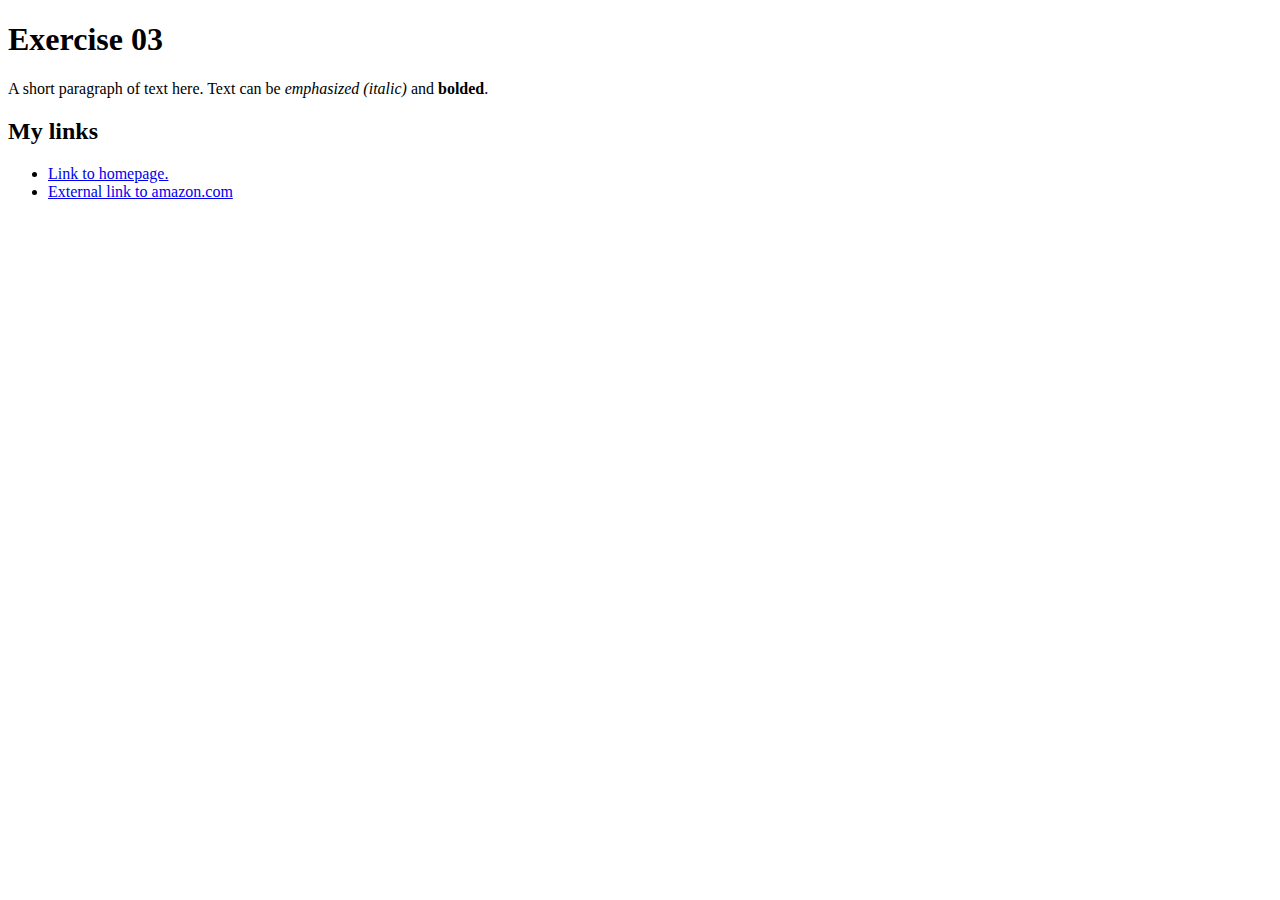
<file: exercises/exercise03.html>
<!DOCTYPE html>
<html>
  <head>
    <title>Exercise 03</title>
  </head>
  <body>
      <h1>Exercise 03</h1>
      <p>A short paragraph of text here. Text can be <em>emphasized (italic)</em>
      and <strong>bolded</strong>.</p>
      <h2>My links</h2>
      <ul>
        <li><a href="../index.html">Link to homepage.</a></li>
        <li><a href="https://amazon.com">External link to amazon.com</li>
      </ul>
  </body>
</html>
</file>
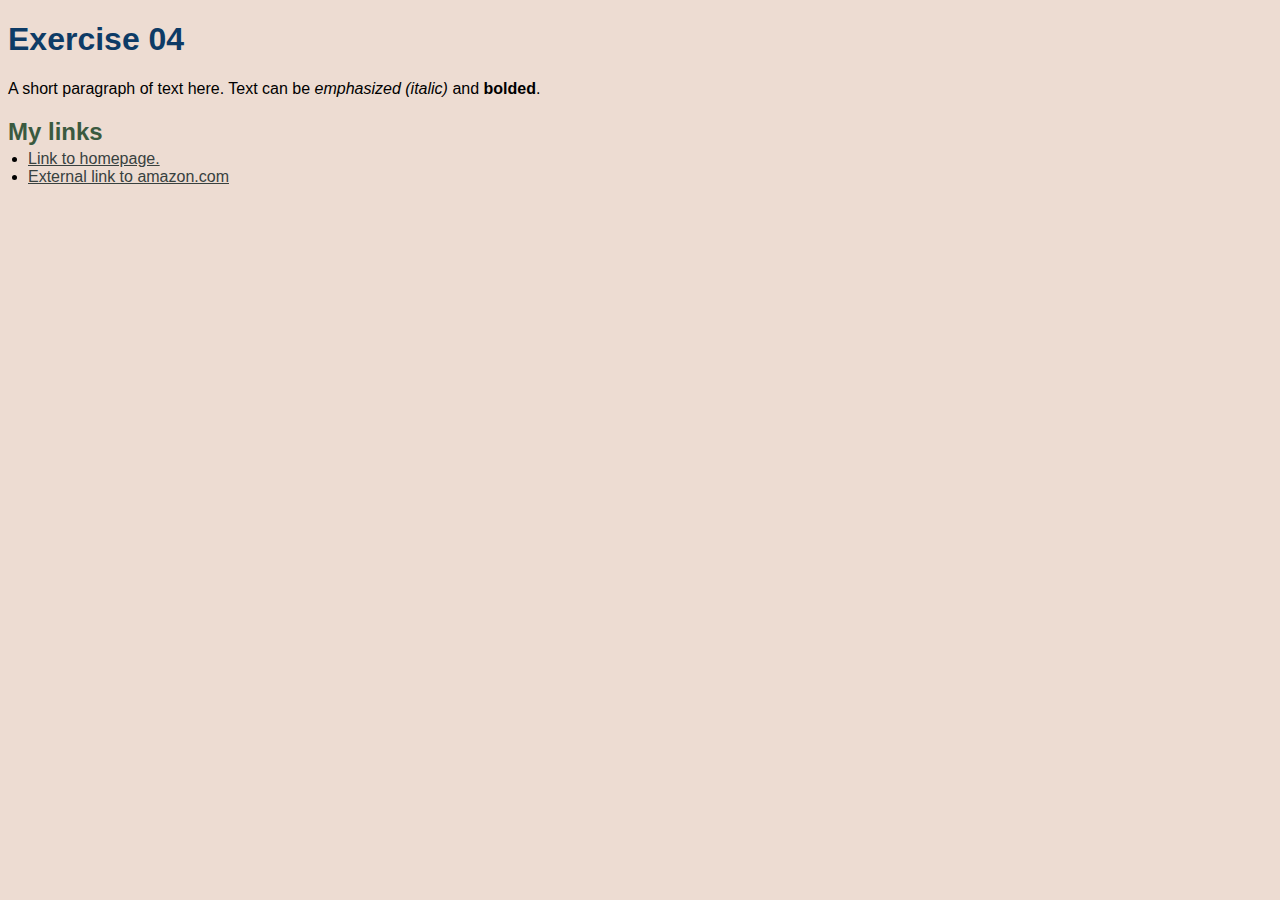
<file: exercises/exercise04.html>
<!DOCTYPE html>
<html>
  <head>
    <title>Exercise 04</title>
    <link rel="stylesheet" type="text/css" href="../assets/css/styles.css">
  </head>
  <body>
      <h1>Exercise 04</h1>
      <p>A short paragraph of text here. Text can be <em>emphasized (italic)</em>
      and <strong>bolded</strong>.</p>
      <h2>My links</h2>
      <ul>
        <li><a href="../index.html">Link to homepage.</a></li>
        <li><a href="https://amazon.com">External link to amazon.com</li>
      </ul>
  </body>
</html>
</file>
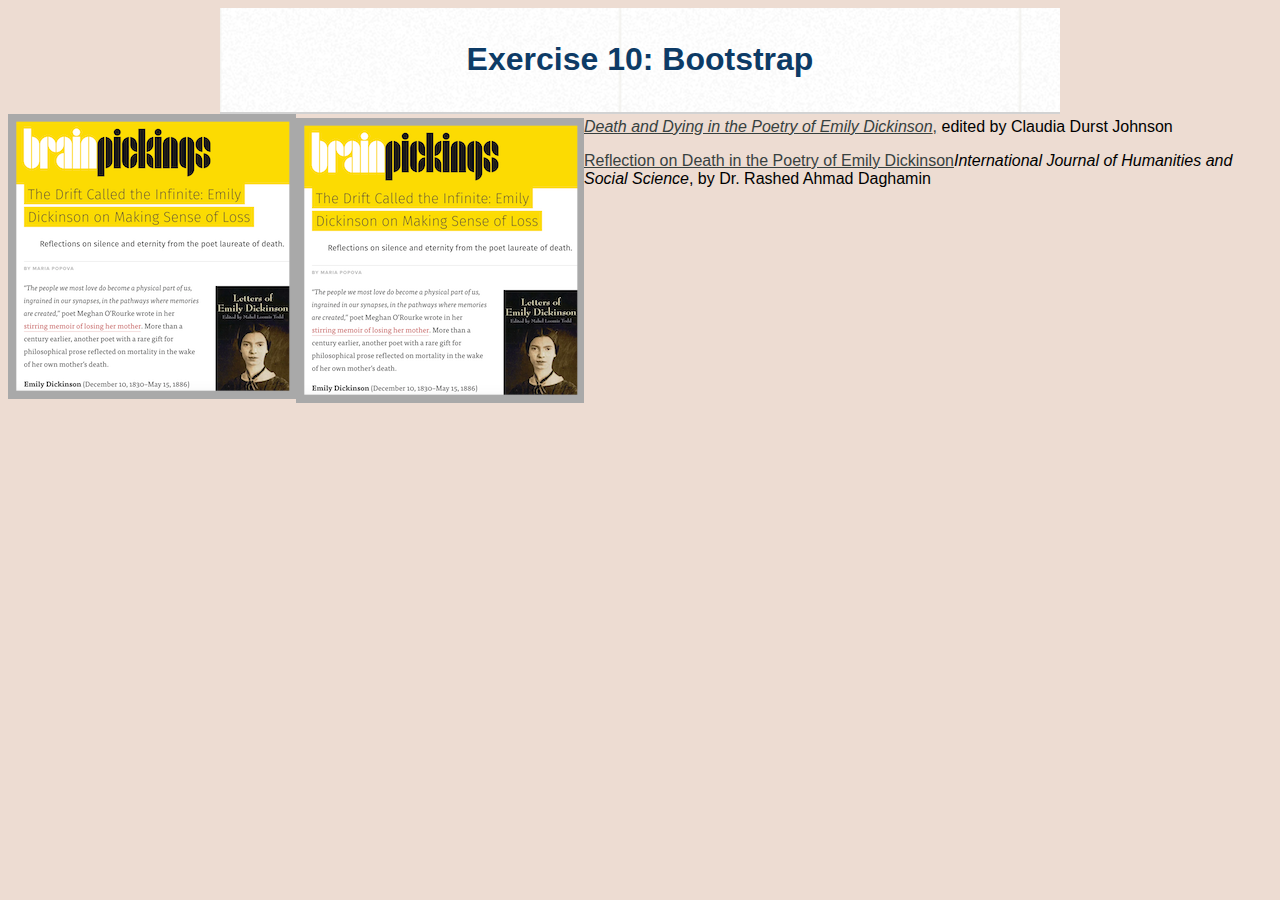
<file: exercises/exercise10.html>
<!DOCTYPE html>
<html>
  <head>
    <title>Exercise 10</title>
    <link rel="stylesheet" type="text/css" href="../assets/css/styles.css">
  </head>
  <header class="wrapper">
    <h1 id="page-title">Exercise 10: Bootstrap</h1>
    </header>
  <body>
    <img alt="The Drift Called the Infinite article" title="The Drift Called the Infinite" src="../assets/images/DriftCalledInfinite.png" align="left">
    <p class="research_p">
      <a class="research" href="https://bookshop.org/books/death-and-dying-in-the-poetry-of-emily-dickinson-9780737763768/9780737763768">
      <em>Death and Dying in the Poetry of Emily Dickinson</em>,</a> edited by Claudia Durst Johnson

      <img alt="The Drift Called the Infinite article" title="The Drift Called the Infinite" src="../assets/images/DriftCalledInfinite.png" align="left">
      <p class="research_p">
        <a class="research" href="https://www.ijhssnet.com/journals/Vol_7_No_4_April_2017/15.pdf">Reflection on Death in the Poetry of Emily
      Dickinson</a><em>International Journal of Humanities and Social Science</em>, by Dr. Rashed Ahmad Daghamin</p>
</file>
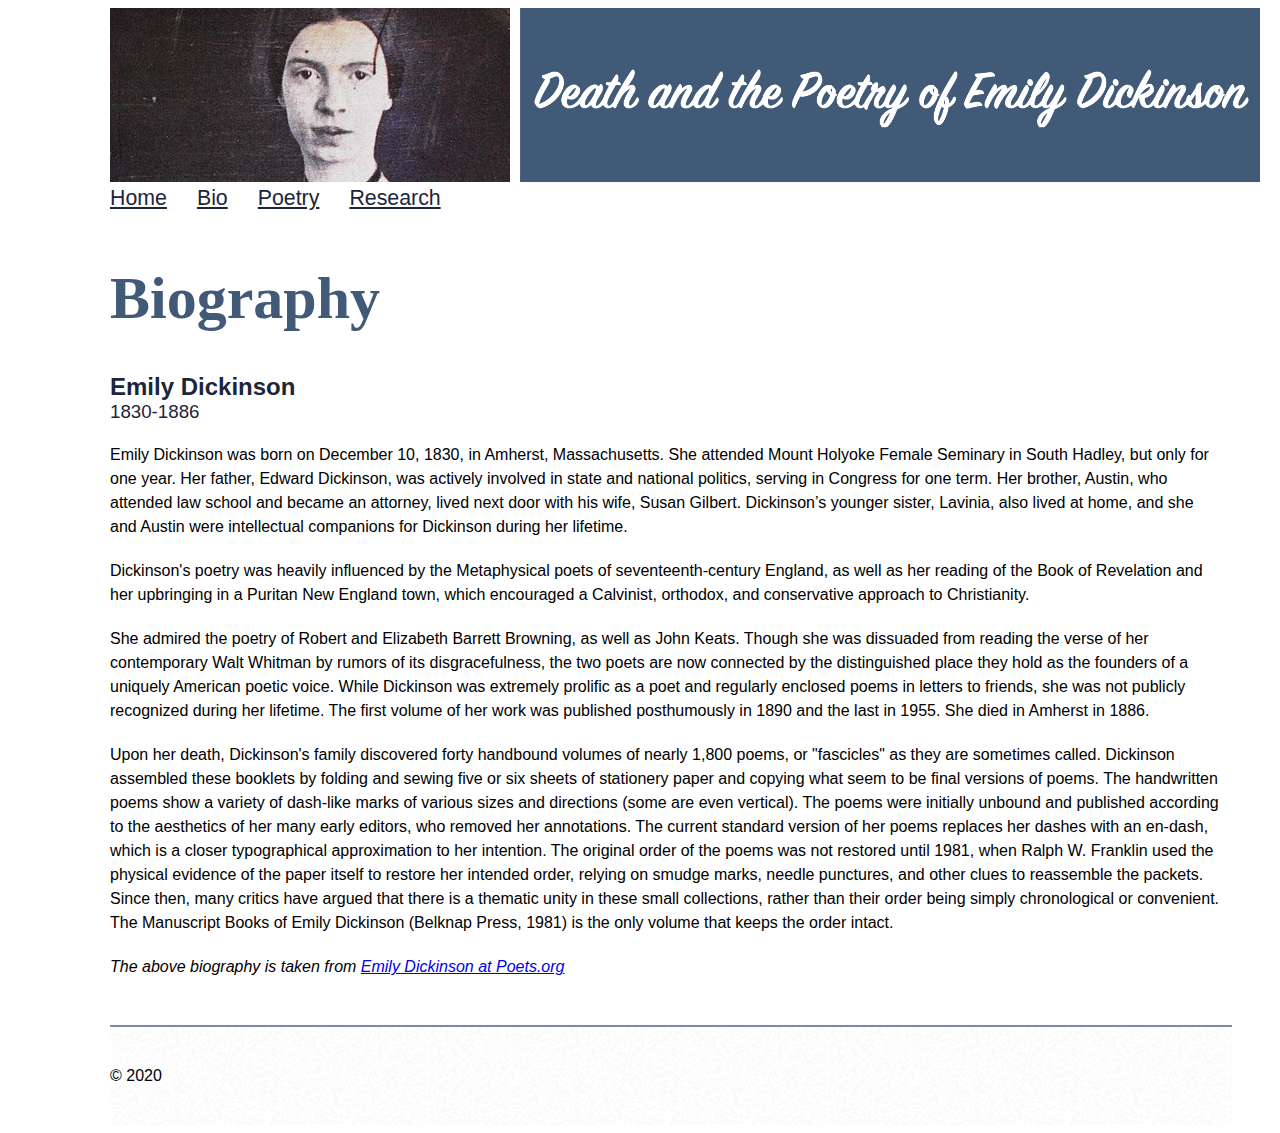
<file: final_pages/bio.html>
<!DOCTYPE html>
<html>

<head>
  <title>Bio</title>
  <meta name="viewpoint" content="width=device-width, initial-scale=1">
  <link rel="stylesheet" type="text/css" href="../finalstyle.css">
</head>
<body>
<header>
<ul>
<li><image alt="Emily Dickinson logo" title="Emily Dickinson logo" src="../assets/images/Death and the Poetry of Emily Dickinson logo.png" class="responsive">
<!-- The above image should serve as the logo for the web page -->
<br>
<li><a class="nav" href="index.html">Home</a></li>
<li><a class="nav" href="bio.html">Bio</a></li>
<li><a class="nav" href="poetry.html">Poetry</a></li>
<li><a class="nav" href="research.html">Research</a></li>
</ul>
</header>

<br><br><br><br><br><br>
<br><br><br><br><br><br>


<div class="wrapper">
  <h1>Biography</h1>
  <h2>Emily Dickinson</h2>
  <h3>1830-1886</h3>

<p>Emily Dickinson was born on December 10, 1830, in Amherst, Massachusetts. She attended Mount Holyoke Female Seminary in South Hadley, but only for one year. Her father, Edward Dickinson, was actively involved in state and national politics, serving in Congress for one term. Her brother, Austin, who attended law school and became an attorney, lived next door with his wife, Susan Gilbert. Dickinson’s younger sister, Lavinia, also lived at home, and she and Austin were intellectual companions for Dickinson during her lifetime.
</p>

<p>Dickinson's poetry was heavily influenced by the Metaphysical poets of seventeenth-century England, as well as her reading of the Book of Revelation and her upbringing in a Puritan New England town, which encouraged a Calvinist, orthodox, and conservative approach to Christianity.
</p>
<p>She admired the poetry of Robert and Elizabeth Barrett Browning, as well as John Keats. Though she was dissuaded from reading the verse of her contemporary Walt Whitman by rumors of its disgracefulness, the two poets are now connected by the distinguished place they hold as the founders of a uniquely American poetic voice. While Dickinson was extremely prolific as a poet and regularly enclosed poems in letters to friends, she was not publicly recognized during her lifetime. The first volume of her work was published posthumously in 1890 and the last in 1955. She died in Amherst in 1886.
</p>

<p>Upon her death, Dickinson's family discovered forty handbound volumes of nearly 1,800 poems, or "fascicles" as they are sometimes called. Dickinson assembled these booklets by folding and sewing five or six sheets of stationery paper and copying what seem to be final versions of poems. The handwritten poems show a variety of dash-like marks of various sizes and directions (some are even vertical). The poems were initially unbound and published according to the aesthetics of her many early editors, who removed her annotations. The current standard version of her poems replaces her dashes with an en-dash, which is a closer typographical approximation to her intention. The original order of the poems was not restored until 1981, when Ralph W. Franklin used the physical evidence of the paper itself to restore her intended order, relying on smudge marks, needle punctures, and other clues to reassemble the packets. Since then, many critics have argued that there is a thematic unity in these small collections, rather than their order being simply chronological or convenient. The Manuscript Books of Emily Dickinson (Belknap Press, 1981) is the only volume that keeps the order intact.
</p>

<p><em>The above biography is taken from <a href="https://poets.org/poet/emily-dickinson">Emily Dickinson at Poets.org</a></em></p>
</div>


</body>
<footer>
  &copy 2020
</footer>



</html>
</file>
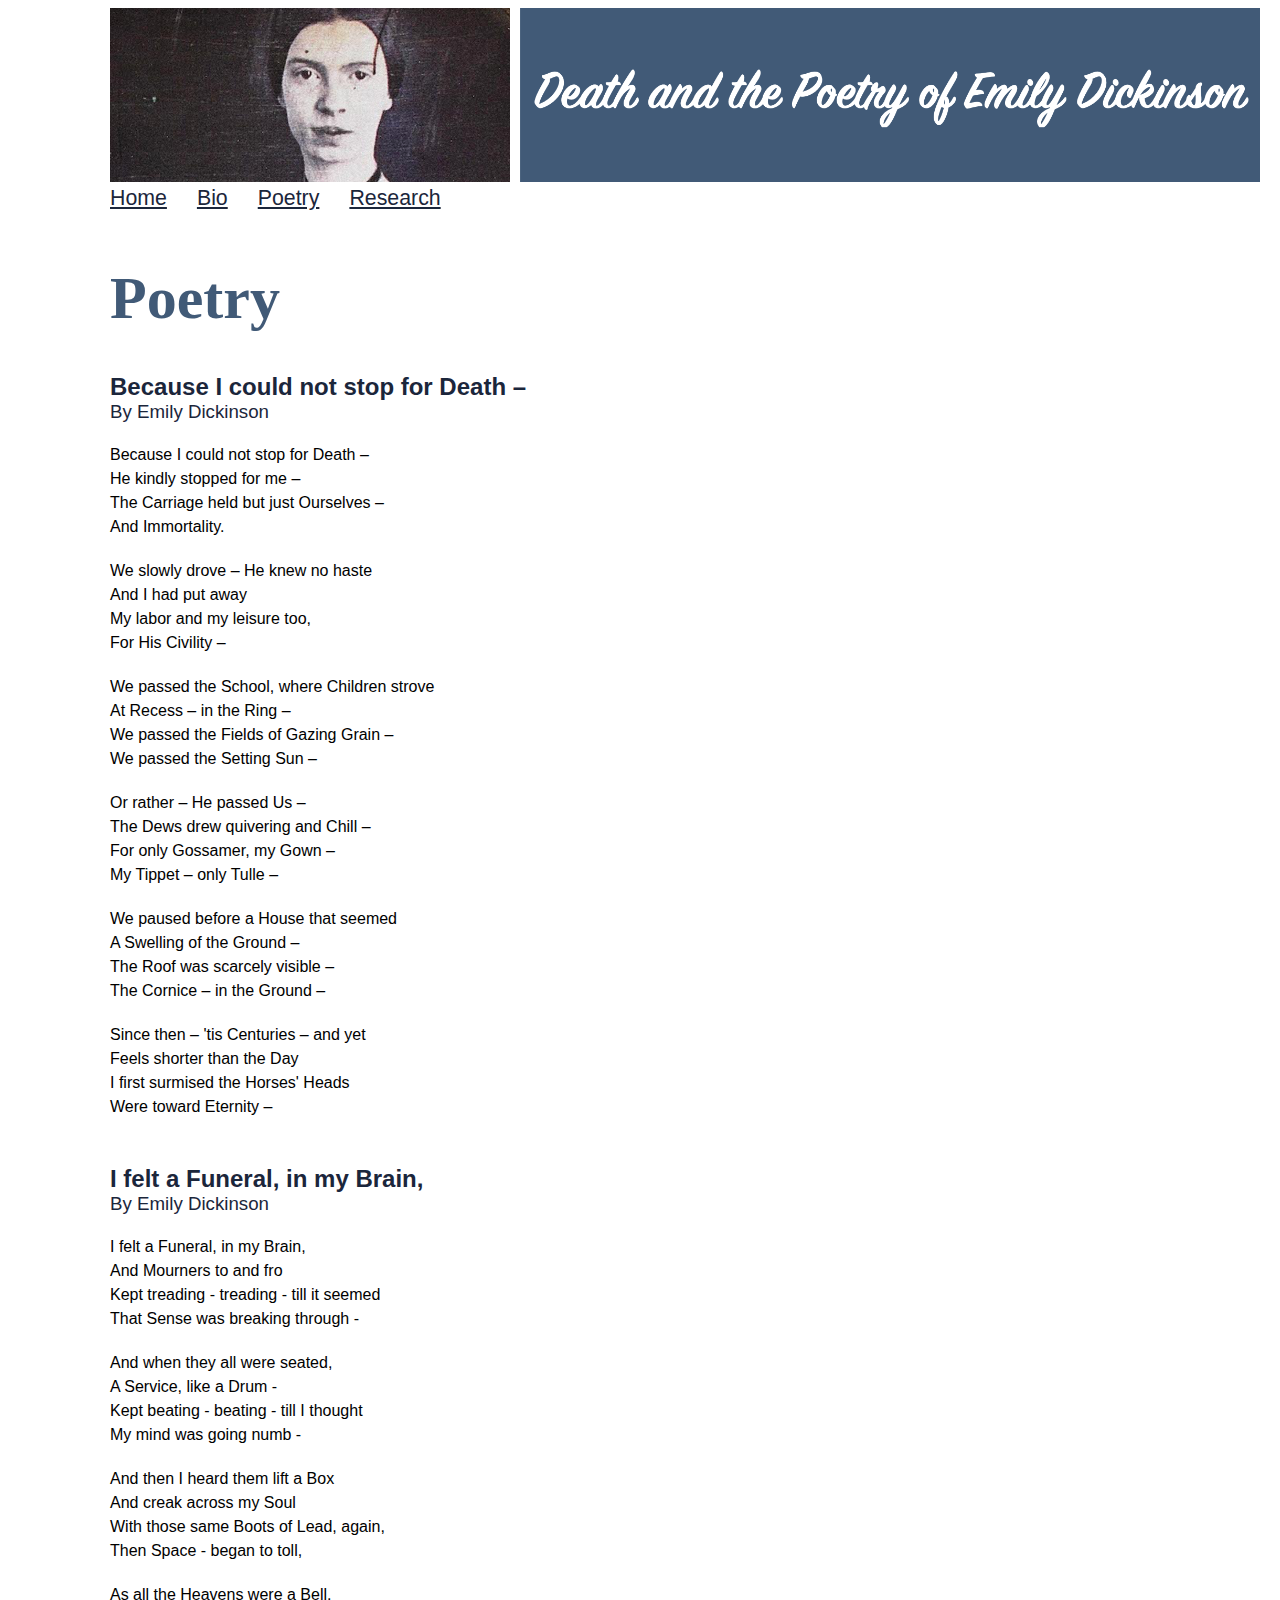
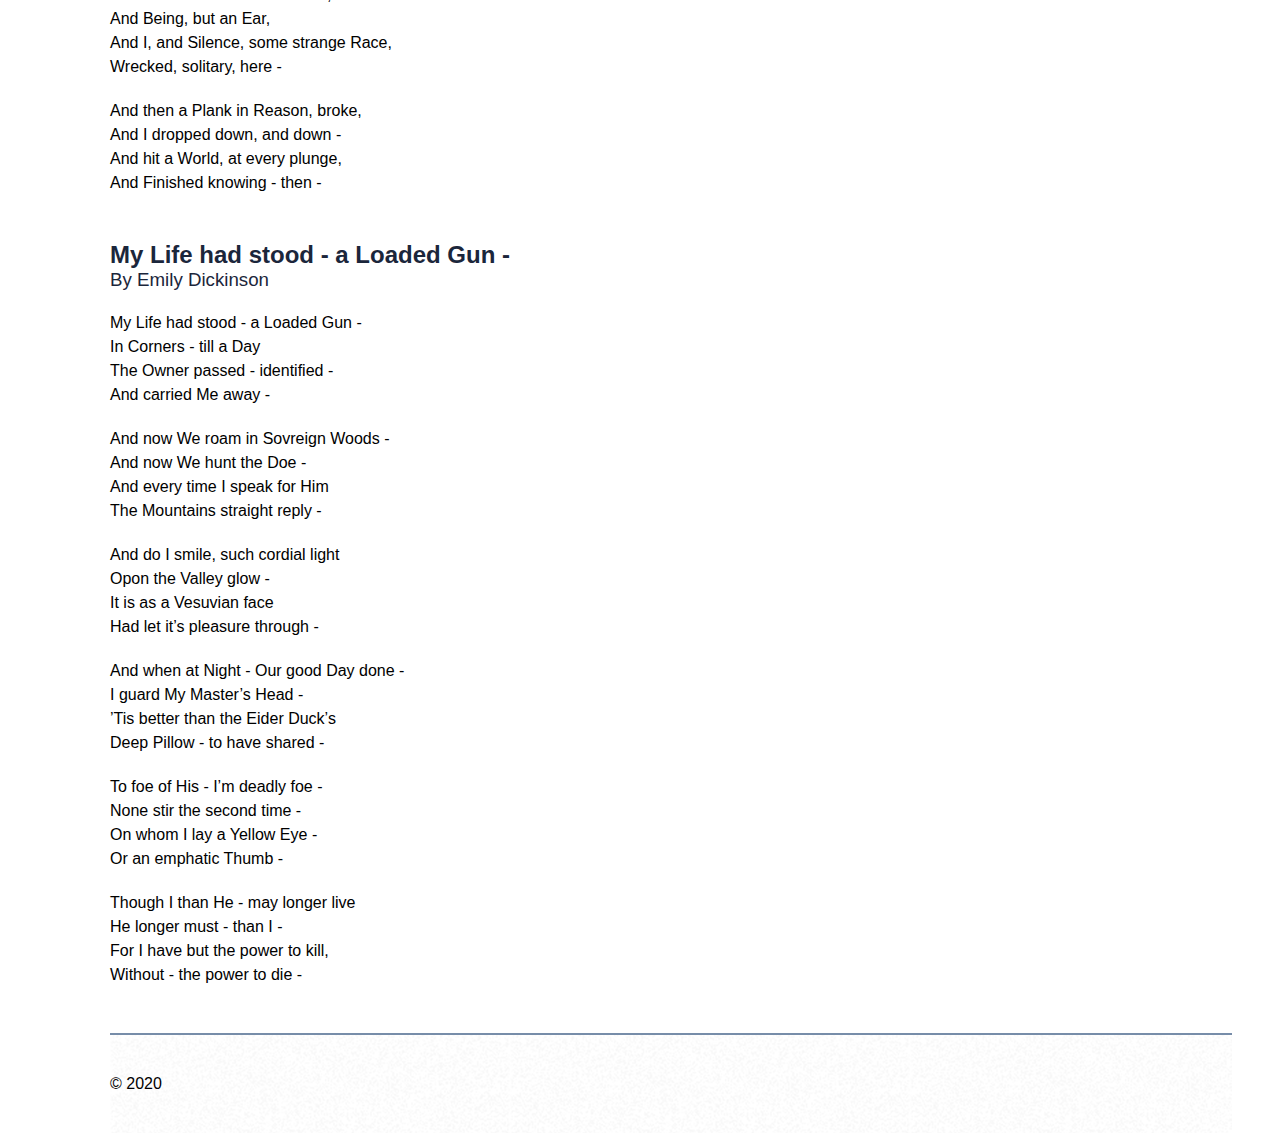
<file: final_pages/poetry.html>
<!DOCTYPE html>
<html>

<head>
  <title>Poetry</title>
  <meta name="viewpoint" content="width=device-width, initial-scale=1">
  <link rel="stylesheet" type="text/css" href="../finalstyle.css">
</head>
<body>
<header>
<ul>
<li><image alt="Emily Dickinson logo" title="Emily Dickinson logo" src="../assets/images/Death and the Poetry of Emily Dickinson logo.png" class="responsive">
<!-- The above image should serve as the logo for the web page -->
<br>
<li><a class="nav" href="index.html">Home</a></li>
<li><a class="nav" href="bio.html">Bio</a></li>
<li><a class="nav" href="poetry.html">Poetry</a></li>
<li><a class="nav" href="research.html">Research</a></li>
</ul>
</header>

<br><br><br><br><br><br>
<br><br><br><br><br><br>

<div class="wrapper">
  <h1>Poetry</h1>
  <h2>Because I could not stop for Death –</h2>
  <h3>By Emily Dickinson</h3>

  <p>Because I could not stop for Death –
  <br>He kindly stopped for me –
  <br>The Carriage held but just Ourselves –
  <br>And Immortality.</p>

  <p>We slowly drove – He knew no haste
  <br>And I had put away
  <br>My labor and my leisure too,
  <br>For His Civility –</p>

  <p>We passed the School, where Children strove
  <br>At Recess – in the Ring –
  <br>We passed the Fields of Gazing Grain –
  <br>We passed the Setting Sun –</p>

  <p>Or rather – He passed Us –
  <br>The Dews drew quivering and Chill –
  <br>For only Gossamer, my Gown –
  <br>My Tippet – only Tulle –</p>

  <p>We paused before a House that seemed
  <br>A Swelling of the Ground –
  <br>The Roof was scarcely visible –
  <br>The Cornice – in the Ground –</p>

  <p>Since then – 'tis Centuries – and yet
  <br>Feels shorter than the Day
  <br>I first surmised the Horses' Heads
  <br>Were toward Eternity –</p>
</div>

<div class="wrapper">
<h2>I felt a Funeral, in my Brain,</h1>
<h3>By Emily Dickinson</h3>
<p>I felt a Funeral, in my Brain,
<br>And Mourners to and fro
<br>Kept treading - treading - till it seemed
<br>That Sense was breaking through -</p>

<p>And when they all were seated,
<br>A Service, like a Drum -
<br>Kept beating - beating - till I thought
<br>My mind was going numb -</p>

<p>And then I heard them lift a Box
<br>And creak across my Soul
<br>With those same Boots of Lead, again,
<br>Then Space - began to toll,</p>

<p>As all the Heavens were a Bell,
<br>And Being, but an Ear,
<br>And I, and Silence, some strange Race,
<br>Wrecked, solitary, here -</p>

<p>And then a Plank in Reason, broke,
<br>And I dropped down, and down -
<br>And hit a World, at every plunge,
<br>And Finished knowing - then -</p></div>

<div class="wrapper">
<h2>My Life had stood - a Loaded Gun -</h1>
<h3>By Emily Dickinson</h3>

  <p>My Life had stood - a Loaded Gun -
  <br>In Corners - till a Day
  <br>The Owner passed - identified -
  <br>And carried Me away -</p>

  <p>And now We roam in Sovreign Woods -
  <br>And now We hunt the Doe -
  <br>And every time I speak for Him
  <br>The Mountains straight reply -</p>

  <p>And do I smile, such cordial light
  <br>Opon the Valley glow -
  <br>It is as a Vesuvian face
  <br>Had let it’s pleasure through -</p>

  <p>And when at Night - Our good Day done -
  <br>I guard My Master’s Head -
  <br>’Tis better than the Eider Duck’s
  <br>Deep Pillow - to have shared -</p>

  <p>To foe of His - I’m deadly foe -
  <br>None stir the second time -
  <br>On whom I lay a Yellow Eye -
  <br>Or an emphatic Thumb -</p>

  <p>Though I than He - may longer live
  <br>He longer must - than I -
  <br>For I have but the power to kill,
  <br>Without - the power to die -</p>
</div>

<footer>
  &copy 2020
</footer>
  </body>
</html>
</file>
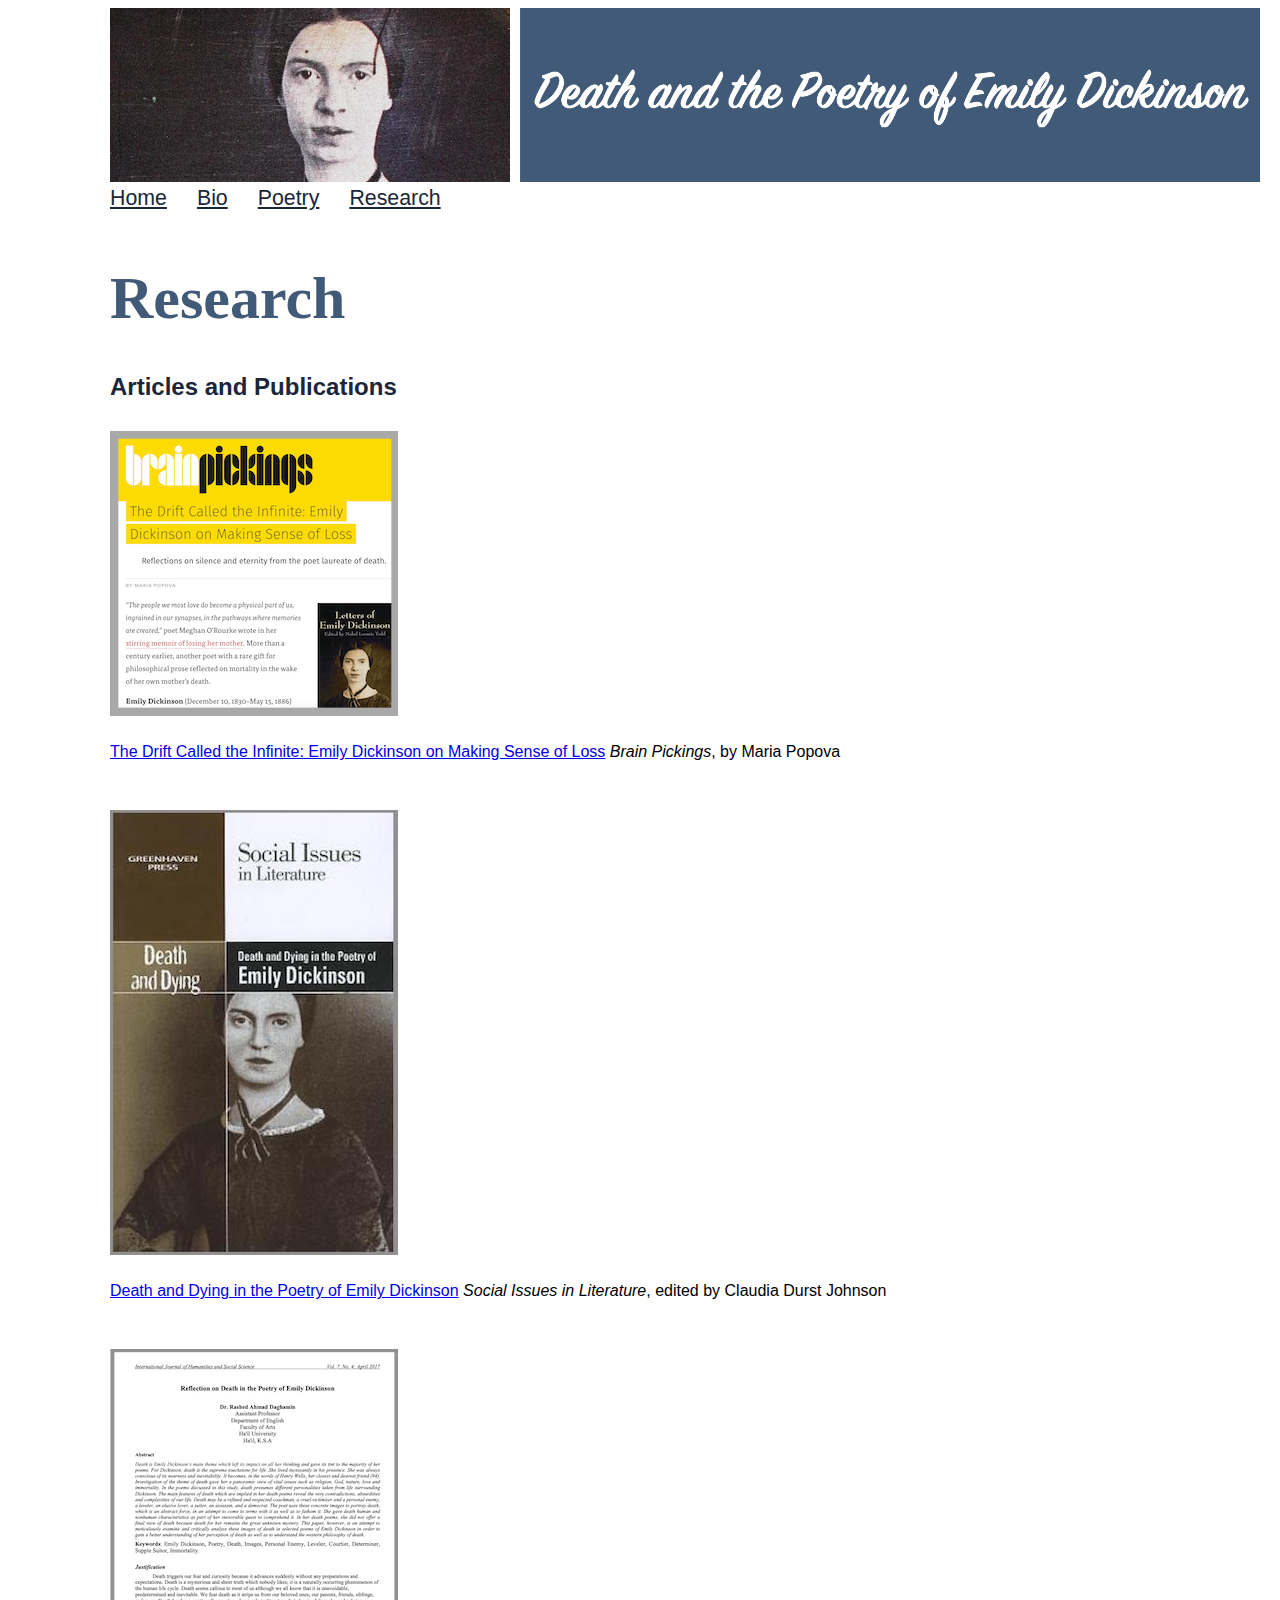
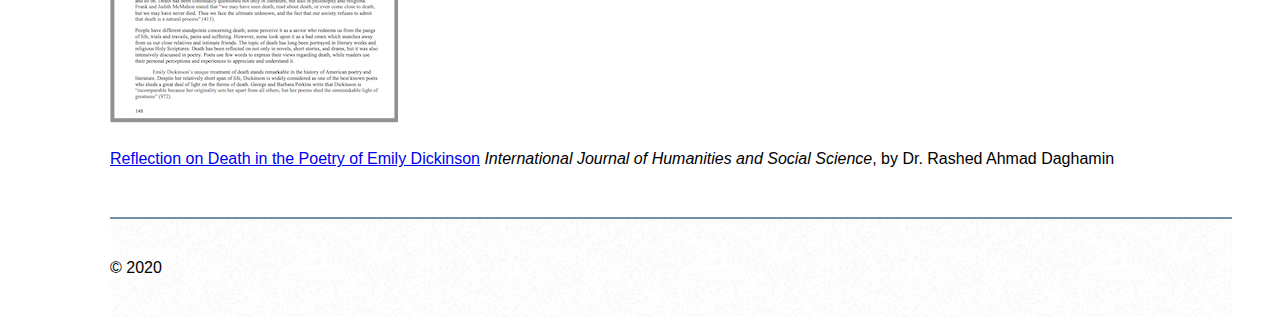
<file: final_pages/research.html>
<!DOCTYPE html>
<html>

<head>
  <title>Research</title>
  <meta name="viewpoint" content="width=device-width, initial-scale=1">
  <link rel="stylesheet" type="text/css" href="../finalstyle.css">
</head>
<body>
<header>
<ul>
<li><image alt="Emily Dickinson logo" title="Emily Dickinson logo" src="../assets/images/Death and the Poetry of Emily Dickinson logo.png" class="responsive">
<!-- The above image should serve as the logo for the web page -->
<br>
<li><a class="nav" href="index.html">Home</a></li>
<li><a class="nav" href="bio.html">Bio</a></li>
<li><a class="nav" href="poetry.html">Poetry</a></li>
<li><a class="nav" href="research.html">Research</a></li>
</ul>
</header>

<br><br><br><br><br><br>
<br><br><br><br><br><br>

<div class="wrapper">
  <h1>Research</h1>
  <h2>Articles and Publications</h2>
</div>


<div class="wrapper">
<img class="img_research" alt="The Drift Called the Infinite article" title="The Drift Called the Infinite" src="../assets/images/DriftCalledInfinite.png">
<p>
<a href="https://www.brainpickings.org/2017/07/20/emily-dickinson-mother-death/">
  The Drift Called the Infinite: Emily Dickinson on Making Sense of Loss</a>
  <em>Brain Pickings</em>, by Maria Popova
</p>
</div>

<div class="wrapper">
<img class="img_research" alt="Death and Dying article" title="Death and Dying" src="../assets/images/DeathAndDying.jpg">
<p>
<a href="https://bookshop.org/books/death-and-dying-in-the-poetry-of-emily-dickinson-9780737763768/9780737763768">
  Death and Dying in the Poetry of Emily Dickinson</a>
  <em>Social Issues in Literature</em>, edited by Claudia Durst Johnson
</p>
</div>

<div class="wrapper">
<img class="img_research" alt="Reflection on Death article" title="Reflection on Death" src="../assets/images/ReflectionOnDeath.png">
<p>
<a href="https://www.ijhssnet.com/journals/Vol_7_No_4_April_2017/15.pdf">
  Reflection on Death in the Poetry of Emily Dickinson</a>
  <em>International Journal of Humanities and Social Science</em>, by Dr. Rashed Ahmad Daghamin
</p>
</div>


</div>
  </body>
  <footer>
    &copy 2020
  </footer>
</html>
</file>
<file: assets/css/styles.css>
body {
background-color: #EDDCD2;
font-family: arial, sans-serif;
}

.wrapper {
background-color: #F0EFEB;
width: 92%;
max-width: 800px;
margin: 0 auto;
padding: 12px 20px;
}

h1 { color: #0D3B66

}
h2 { color: #3a5a40; margin-bottom: 0px;
}
p {margin-top: 4px;
}

a { color: #38413F;}

img { max-width: 100%;
height: auto;
}

blockquote {
  border-left: 2px solid #38413F;
  padding-left: 20px;
  background-color: #F0EFEB;
  font-style: italic;
  font-size: 14pt;
  margin-left: 0px;
  margin-right: 0px;
}

.image {
  text-align: center;
}
.caption {
  font-style: italic;
  text-align: left;
  margin-top: 4px;
}
ul {margin-top: 4px;
padding-left: 20px}

header {
  border-bottom: 2px solid #d2d2d2;
  background-image: url(../images/so-white.png);

text-align: center}
footer {
  background-image: url(../images/so-white.png);
  text-align: center;
  padding-top: 40px;
  padding-bottom: 40px;
  border-top: 2px solid #d2d2d2;
}


}
</file>
<file: finalstyle.css>
header {
position: fixed ;
margin-right: 20px ;
margin-left: -10px ;

}

ul {
  margin-top: 0px ;
  padding-top: 0px ;
  margin: 0px;
  margin-left: 0px ;
  overflow: hidden;
  background-color: #ffffff;
  list-style-type: none;
  color: #52796f ;
}

li {
  float: left;
}


li a:hover {
  background-color: #778da9;
}

footer {
  background-image: url(../assets/images/so-white.png) ;
  text-align: left ;
  margin-left: 30px ;
  margin-right: 40px ;
  padding-top: 40px;
  padding-bottom: 40px;
  border-top: 2px solid #778da9;
}

body {
  background-color: #ffffff ;
  font-family: arial, sans-serif;
  margin-left: 80px ;
}


h1 { color: #415a77 ;
  font-family: 'Brush Script MT', cursive;
  font-size: 45pt ;
  padding-bottom: 0px ;
}

h2 { color: #1b263b;
  margin-top: 0px ;
  margin-bottom: 0px;
  }

h3 { color: #1b263b;
    margin-top: 0px ;
    margin-bottom: 0px;
    font-weight: normal;
    }


p {margin-top: 20px ;
  line-height: 1.5 ;
  margin-right: 50px ;
}

.nav {
  display: block;
  padding-right: 30px;
  background-color: #ffffff;
  color: #1b263b ;
  font-size: 16pt ;
}

.img_research {
  padding-right: 50px
  float: left;
}

.research {
  padding-left: 20px ;
  line-height: 2 ;
  font-size: 16pt ;
  background-color: #ffffff ;
  color: #415a77 ;
}

.wrapper {
  background-color: #ffffff;
  margin: 0 auto;
  padding-left: 30px ;
  padding-bottom: 30px ;
}

.responsive {
  width: 100%;
  height: auto;
}

.caption {
  font-style: italic;
  text-align: left;
  margin-top: 4px;
}

#grave {
  max-height:500px;
    max-width:500px;
    height:auto;
    width:auto;
}
</file>
